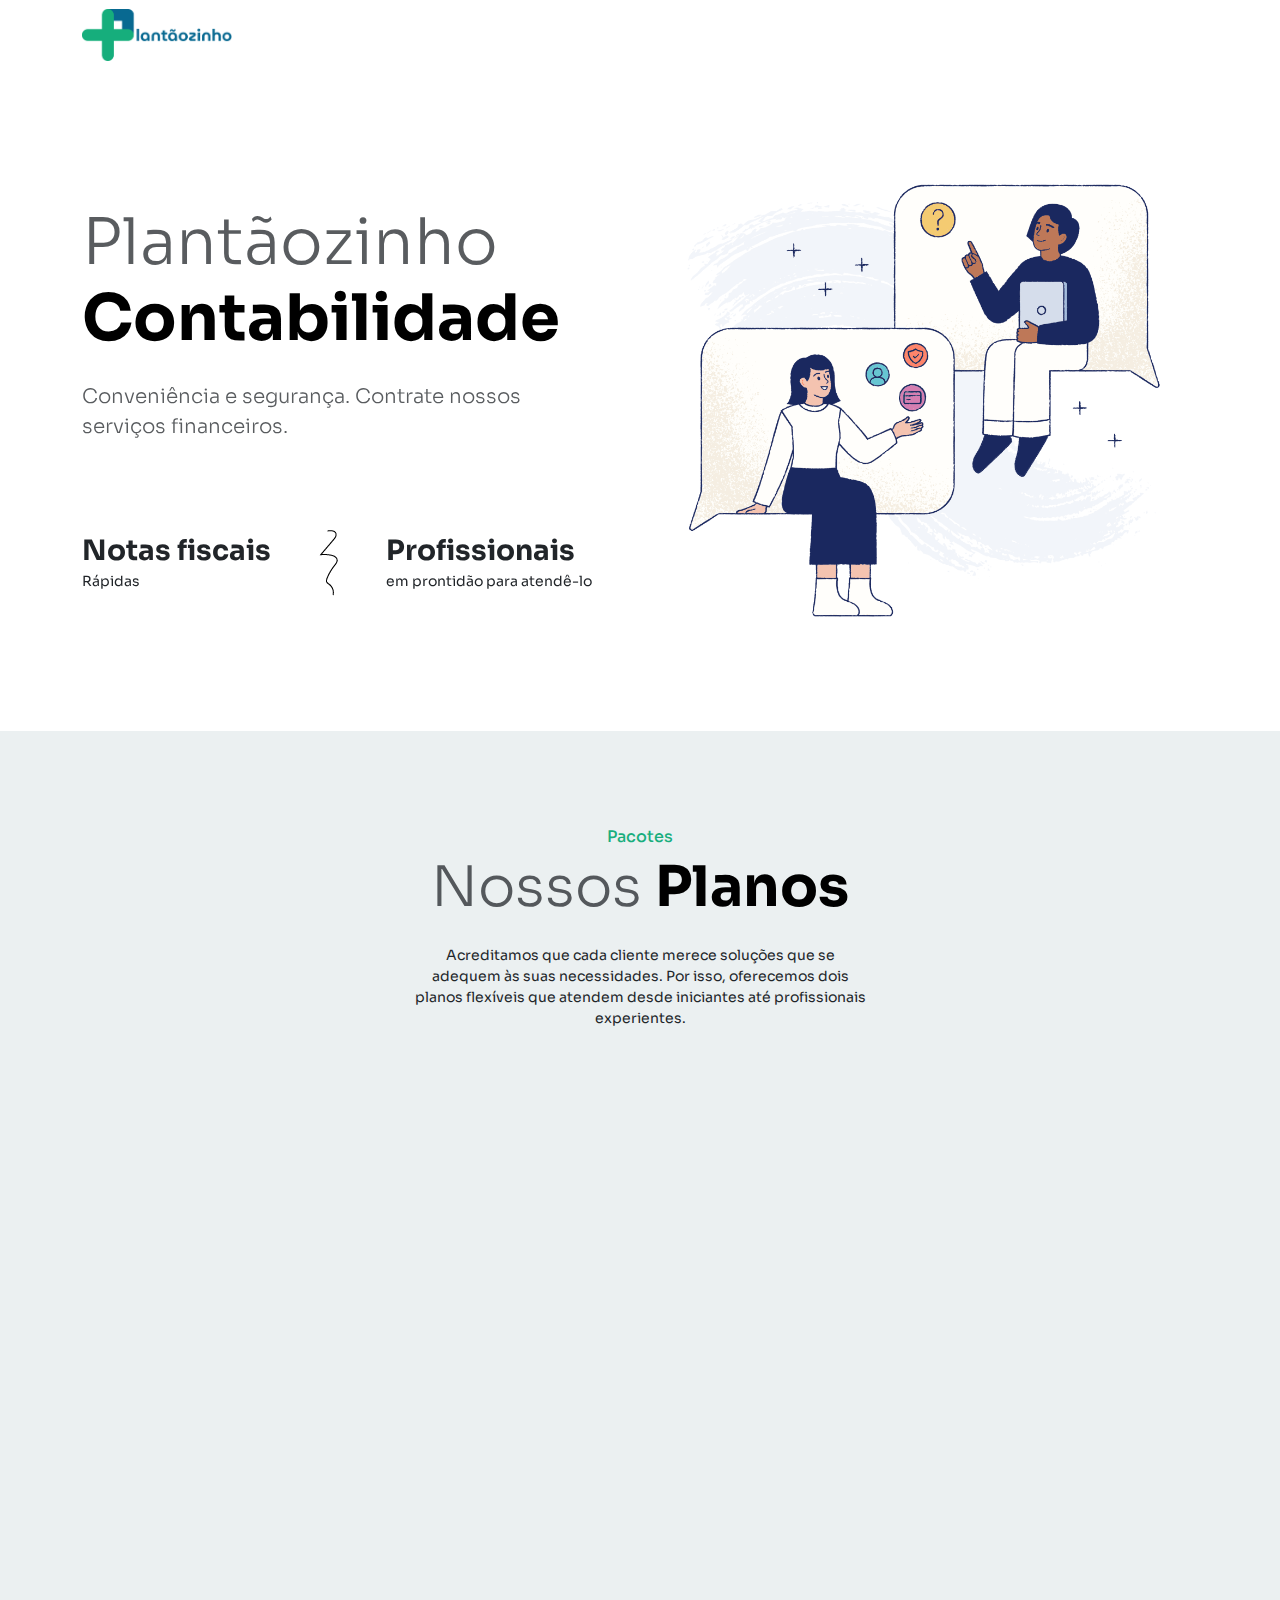
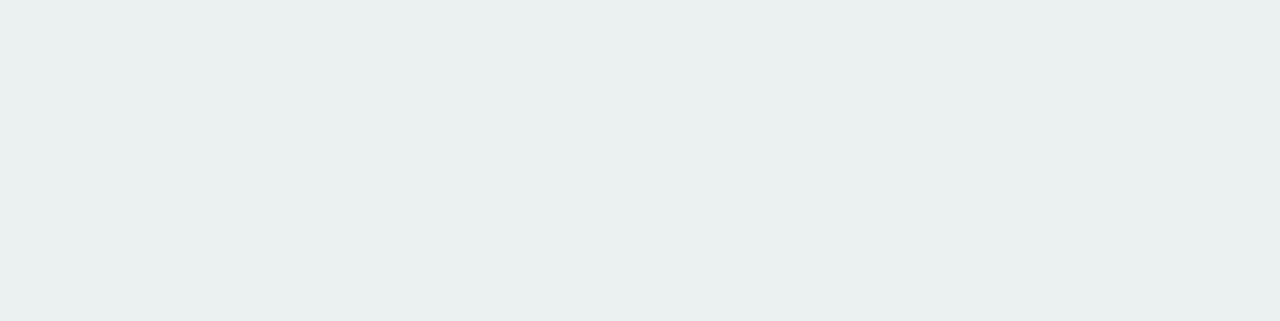
<file: landingpage/index.html>
<!DOCTYPE html>

<script>
  function sendMessage(event) {
      event.preventDefault(); // Prevent the form from submitting
  
      const baseMessage = "Ol%C3%A1%2C%20gostaria%20de%20saber%20mais%20sobre%20o%20Plant%C3%A3ozinho%20Contabilidade";
      const userMessage = document.getElementById('userMessage').value;
      const encodedUserMessage = encodeURIComponent(userMessage);
      const suffixMessage = "-%20Mensagem%20enviada%20pelo%20website%20plantaozinho";

  
      const phoneNumber = "5511978849070";
      
      // Use baseMessage if userMessage is empty
      const messageToSend = userMessage.trim() === "" ? `${baseMessage}%0A${suffixMessage}` : `${encodedUserMessage}%0A${suffixMessage}`;
      
      const whatsappURL = `https://api.whatsapp.com/send/?phone=${phoneNumber}&text=${messageToSend}&type=phone_number&app_absent=0`;
  
      window.open(whatsappURL, '_blank'); // Open the WhatsApp URL in a new tab
  }
  </script>

<html lang="en">
  <head>
    <meta http-equiv="Content-Type" content="text/html; charset=UTF-8">
    <meta http-equiv="X-UA-Compatible" content="IE=edge">
    <meta name="viewport" content="width=device-width, initial-scale=1.0">
    <link rel="icon" href="../img/favicon.png" type="image/png">
    <title>Plant&atilde;ozinho Contabilidade</title>
    <link rel="stylesheet" href="../resources/bootstrap.min.css">
    <link rel="stylesheet" href="../resources/remixicon.css">
    <link rel="stylesheet" href="../resources/icofont.min.css">
    <link rel="stylesheet" href="../resources/aos.css">
    <link rel="stylesheet" href="style.css">

    <!-- Google tag (gtag.js) -->
    <script async src="https://www.googletagmanager.com/gtag/js?id=AW-16763193670"></script>
    <script>
      window.dataLayer = window.dataLayer || [];
      function gtag(){dataLayer.push(arguments);}
      gtag('js', new Date());
    
      gtag('config', 'AW-16763193670');
    </script>
  </head>

  <script>(function(a,b,c,d){try{var e=b.head||b.getElementsByTagName("head")[0];var f=b.createElement("script");f.setAttribute("src",c);f.setAttribute("charset","UTF-8");f.defer=true;a.neuroleadId=d;e.appendChild(f)}catch(g){}})(window,document,"https://cdn.leadster.com.br/neurolead/neurolead.min.js","JIYwcBKUQD4QwE0vptezjVLnm")</script>

  <body id="page-top" data-aos-easing="ease" data-aos-duration="400" data-aos-delay="0" class="vsc-initialized">
    <nav class="navbar osahan-main-nav navbar-expand-lg app-nav py-3 py-lg-0 sticky-top bg-white" id="mainNav">
      <div class="container">
        <div class="position-relative d-flex align-items-center gap-2 site-brand">
          <div class="lh-1">
            <img src="../img/logo.png" alt="Logo Plant&atilde;ozinho" class="logotype">
          </div>
        </div>
      </div>
    </nav>
    <div id="home" class="bg-white">
      <div class="container py-5">
        <div class="row align-items-center g-4 py-5">
          <div class="col-lg-6 col-12 pe-lg-5 aos-init aos-animate" data-aos="fade-right" data-aos-duration="1000">
            <div class="mb-5">
              <div class="display-3 pb-4 text-muted">Plant&atilde;ozinho <br>
                <span class="gradient-text fw-bold"> Contabilidade</span>
              </div>
              <p class="text-muted pb-3 lead">Conveni&ecirc;ncia e seguran&ccedil;a. Contrate nossos servi&ccedil;os financeiros.</p>
            </div>
            <div class="d-flex align-items-center justify-content-between pt-4">
              <div class="text-dark">
                <h3 class="fw-bold mb-1">Notas fiscais</h3>
                <p class="m-0">R&aacute;pidas</p>
              </div>
              <img src="../resources/line-1.png" alt="" class="img-fluid">
              <div class="text-dark">
                <h3 class="fw-bold mb-1">Profissionais</h3>
                <p class="m-0">em prontid&atilde;o para atend&ecirc;-lo</p>
              </div>
            </div>
          </div>
          <div class="col-lg-6 col-12">
            <img src="../resources/hero.png" alt="user-1" class="img-fluid aos-init aos-animate" data-aos="fade-left" data-aos-duration="1000">
          </div>
        </div>
      </div>
    </div>
    <div class="bg-white" id="pricing">
      <div class="py-5 bg-light">
        <div class="container py-5">
          <div class="row justify-content-center mb-5">
            <div class="col-xl-5 col-lg-7 col-md-8 col-sm-10 col-12">
              <div class="text-center">
                <h6 class="text-primary">Pacotes</h6>
                <h2 class="pb-2 display-4 text-muted">Nossos <span class="gradient-text fw-bold">Planos</span>
                </h2>
                <p class="text-muted lead"><p>Acreditamos que cada cliente merece solu&ccedil;&otilde;es que se adequem &agrave;s suas necessidades. Por isso, oferecemos dois planos flex&iacute;veis que atendem desde iniciantes at&eacute; profissionais experientes.</p>
              </p>
              </div>
            </div>
          </div>
          <div class="row justify-content-center g-5">
            <div class="col-lg-4 col-md-5 col-sm-6 col-12">
              <div class="bg-white rounded-5 shadow-sm text-center p-5 aos-init" data-aos="flip-left" data-aos-duration="1000">
                <h2 class="fw-bold">Essencial</h2>
                <div>
                  <span class="align-top fs-5">R$</span>
                  <span class="fw-bold display-3">409,00</span>
                  <span>/ m&ecirc;s</span>
                </div>
                <ul class="list-unstyled d-grid gap-3 text-center mt-4 mb-5">
                  <li>Processo de abertura da empresa (CNPJ) e regulariza&ccedil;&atilde;o da empresa</li>
                  <li>Adequa&ccedil;&atilde;o do melhor regime tribut&aacute;rio para a sua necessidade</li>
                  <li>Apoio no registro da Pessoa Jur&iacute;dica no Conselho Regional de Medicina</li>
                  <li>Emiss&atilde;o de Nota Fiscal</li>
                  <li>Cadastro de notas fiscais nos hospitais</li>
                  <li>Inclus&atilde;o de 1 s&oacute;cio</li>
                  <li style="color: #FF5733;"><em>Residente possui 25% de desconto</em></li>
                </ul>
                <!-- <a href="https://api.whatsapp.com/send/?phone=5585982029953&text=Ol%C3%A1%2C%20Tenho%20interesse%20no%20plano%20Essencial%0A-%20Mensagem%20enviada%20pelo%20website%20plantaozinho&type=phone_number&app_absent=0" class="btn btn-primary w-100 rounded-pill py-3 px-5 transition-3d-hover">Mais informa&ccedil;&otilde;es</a> -->
              </div>
            </div>
            <div class="col-lg-4 col-md-5 col-sm-6 col-12">
              <div class="bg-primary text-white rounded-5 shadow-sm text-center p-5 aos-init" data-aos="flip-right" data-aos-duration="1000">
                <h2 class="fw-bold">Executivo</h2>
                <div>
                  <span class="align-top fs-5">R$</span>
                  <span class="fw-bold display-3">589,00</span>
                  <span>/ m&ecirc;s</span>
                </div>
                <ul class="list-unstyled d-grid gap-3 text-center mt-4 mb-5">
                  <li>Tudo do plano Essencial mais:</li>
                  <li>Inclus&atilde;o de at&eacute; 3 s&oacute;cios</li>
                  <li>Relat&oacute;rios gerenciais da produ&ccedil;&atilde;o m&eacute;dica por s&oacute;cio</li>                           
                </ul>
                <!-- <a href="https://api.whatsapp.com/send/?phone=5585982029953&text=Ol%C3%A1%2C%20Tenho%20interesse%20no%20plano%20Executivo%0A-%20Mensagem%20enviada%20pelo%20website%20plantaozinho&type=phone_number&app_absent=0" class="btn btn-light w-100 rounded-pill py-3 px-5 transition-3d-hover">Mais informa&ccedil;&otilde;es</a> -->
              </div>
            </div>
          </div>
        </div>
      </div>
    <script src="../resources/bootstrap.bundle.min.js"></script>
    <script src="../resources/jquery-3.6.4.min.js"></script>
    <script src="../resources/aos.js"></script>
    <script src="../resources/demo.js"></script>
    <script src="../resources/script.js"></script>
  </body>
</html>
</file>
<file: landingpage/style.css>
@import "https://cdn.jsdelivr.net/npm/bootstrap-icons@1.11.2/font/bootstrap-icons.min.css";
@import 'https://fonts.googleapis.com/css2?family=Sora:wght@100;200;300;400;500;600;700;800&display=swap';

body{
    font-family:sora,sans-serif;
    font-size:14px
}
a{
    text-decoration:none;
    color:#1b1b1b;
    -webkit-transition:all .3s ease 0s;
    -moz-transition:all .3s ease 0s;
    -o-transition:all .3s ease 0s;
    transition:all .3s ease 0s
}
a:hover{
    color:#0d6efd
}
.btn{
    font-size:14px;
    padding:12px 30px!important;
    font-weight:600
}
.btn-primary{
    background:#18ae7d;
    border-color:#18ae7d
}
.btn-primary:hover,.btn-primary:focus{
    background:#9bd7be;
    border-color:#9bd7be
}
.bg-primary{
    background-color:#18ae7d!important
}
.shadow{
    box-shadow:0 10px 40px 0 rgba(47,47,47,.1)!important
}
.bg-light{
    background-color:#ebf0f1!important
}
.text-primary{
    color:#18ae7d!important
}
.transition-3d-hover{
    transition:all .2s ease-in-out
}
.transition-3d-hover:hover{
    -webkit-transform:translateY(-3px);
    transform:translateY(-3px)
}
.gradient-text{
    color:#000
}
.icon{
    height:50px;
    width:50px;
    display:flex;
    align-items:center;
    justify-content:center
}
.user-img{
    width:40px
}
.admin-icon{
    height:25px;
    width:25px;
    display:flex;
    align-items:center;
    justify-content:center
}
.social-icon{
    height:40px;
    width:40px;
    display:flex;
    align-items:center;
    justify-content:center
}
.icon-sm{
    height:30px;
    width:30px;
    display:flex;
    align-items:center;
    justify-content:center
}
.footer-icon{
    width:50px;
    height:50px;
    display:flex;
    align-items:center;
    justify-content:center
}
.app-nav {
    height:70px;
}
.app-nav a.nav-link.py-4{
    padding-top:35px!important;
    padding-bottom:35px!important;
    color:#000;
    font-size:15px
}
.app-nav .navbar-nav .nav-link:hover{
    color:#18ae7d
}
.app-nav .navbar-nav .nav-link.active{
    color:#18ae7d
}
.osahan-header-logo .logo{
    height:30px
}
.navbar-nav .dropdown-menu{
    box-shadow:0 24px 21px rgb(0 0 0/11%)!important
}
.dropdown:hover>.dropdown-menu{
    display:block;
    animation:dropdown-show .25s cubic-bezier(.68,-.55,.265,1.55)
}
@keyframes dropdown-show{
    from{
        opacity:0;
        transform:scale(.9)
    }
    to{
        opacity:1;
        transform:scale(1)
    }
}
.dropdown-menu:hover .dropdown-item{
    opacity:.6
}
.dropdown-menu .dropdown-item:hover{
    opacity:unset;
    font-weight:500
}
.dropdown-item{
    transition:all .2s ease-in-out;
    padding-right:40px
}
.dropdown-item:hover{
    -webkit-transform:translateX(3px);
    transform:translateX(3px)
}
.dropdown-item:after{
    content:"\ea6c";
    font-family:remixicon!important;
    font-style:normal;
    position:absolute;
    right:0;
    font-size:14px;
    line-height:24px;
    opacity:0;
    -webkit-transition:all .3s ease 0s;
    -moz-transition:all .3s ease 0s;
    -o-transition:all .3s ease 0s;
    transition:all .3s ease 0s
}
.dropdown-item:hover:after{
    opacity:unset;
    -webkit-transition:all .3s ease 0s;
    -moz-transition:all .3s ease 0s;
    -o-transition:all .3s ease 0s;
    transition:all .3s ease 0s
}
.dropdown-item{
    position:relative
}
#back-to-top{
    display:none;
    position:fixed;
    bottom:20px;
    right:20px;
    box-shadow:0 10px 40px 0 rgba(47,47,47,.1)!important;
    background-color:#fff;
    color:#2d2a3e;
    width:50px;
    border-radius:100px;
    cursor:pointer;
    height:50px;
    border:3px solid #ebebeb;
    text-transform:uppercase;
    font-weight:700;
    font-size:14px
}
#back-to-top:hover{
    box-shadow:0 10px 40px 0 rgba(47,47,47,.1)!important;
    background-color:#2d2a3e;
    color:#fff
}
#sidebar .offcanvas-header .link-light{
    color:#000!important
}
#sidebar .offcanvas-body .nav-item .nav-link{
    text-align:center;
    padding:15px 20px!important
}
#sidebar .offcanvas-body .nav-item.dropdown{
    position:unset!important
}
#sidebar .offcanvas-body .dropdown-menu{
    position:relative!important;
    transform:unset!important;
    box-shadow:none!important
}
#sidebar .offcanvas-body .dropdown-menu .dropdown-mega-content .col-lg-3{
    border:none!important;
    padding:15px!important;
    text-align:center
}
.page-loading{
    position:fixed;
    top:0;
    right:0;
    bottom:0;
    left:0;
    width:100%;
    height:100%;
    -webkit-transition:all .4s .2s ease-in-out;
    transition:all .4s .2s ease-in-out;
    background-color:#fff;
    opacity:0;
    visibility:hidden;
    z-index:9999
}
[data-bs-theme=dark] .page-loading{
    background-color:#121519
}
.page-loading.active{
    opacity:1;
    visibility:visible
}
.page-loading-inner{
    position:absolute;
    top:50%;
    left:0;
    width:100%;
    text-align:center;
    -webkit-transform:translateY(-50%);
    transform:translateY(-50%);
    -webkit-transition:opacity .2s ease-in-out;
    transition:opacity .2s ease-in-out;
    opacity:0
}
.page-loading.active>.page-loading-inner{
    opacity:1
}
.page-loading-inner>span{
    display:block;
    font-family:inter,sans-serif;
    font-size:1rem;
    font-weight:400;
    color:#6f788b
}
[data-bs-theme=dark] .page-loading-inner>span{
    color:#fff;
    opacity:.6
}
.page-spinner{
    display:inline-block;
    width:2.75rem;
    height:2.75rem;
    margin-bottom:.75rem;
    vertical-align:text-bottom;
    background-color:#d7dde2;
    border-radius:50%;
    opacity:0;
    -webkit-animation:spinner .75s linear infinite;
    animation:spinner .75s linear infinite
}
[data-bs-theme=dark] .page-spinner{
    background-color:rgba(255,255,255,.25)
}
@-webkit-keyframes spinner{
    0%{
        -webkit-transform:scale(0);
        transform:scale(0)
    }
    50%{
        opacity:1;
        -webkit-transform:none;
        transform:none
    }
}
@keyframes spinner{
    0%{
        -webkit-transform:scale(0);
        transform:scale(0)
    }
    50%{
        opacity:1;
        -webkit-transform:none;
        transform:none
    }
}
.logotype {
    width: 150px;
    height: auto;
}
</file>
